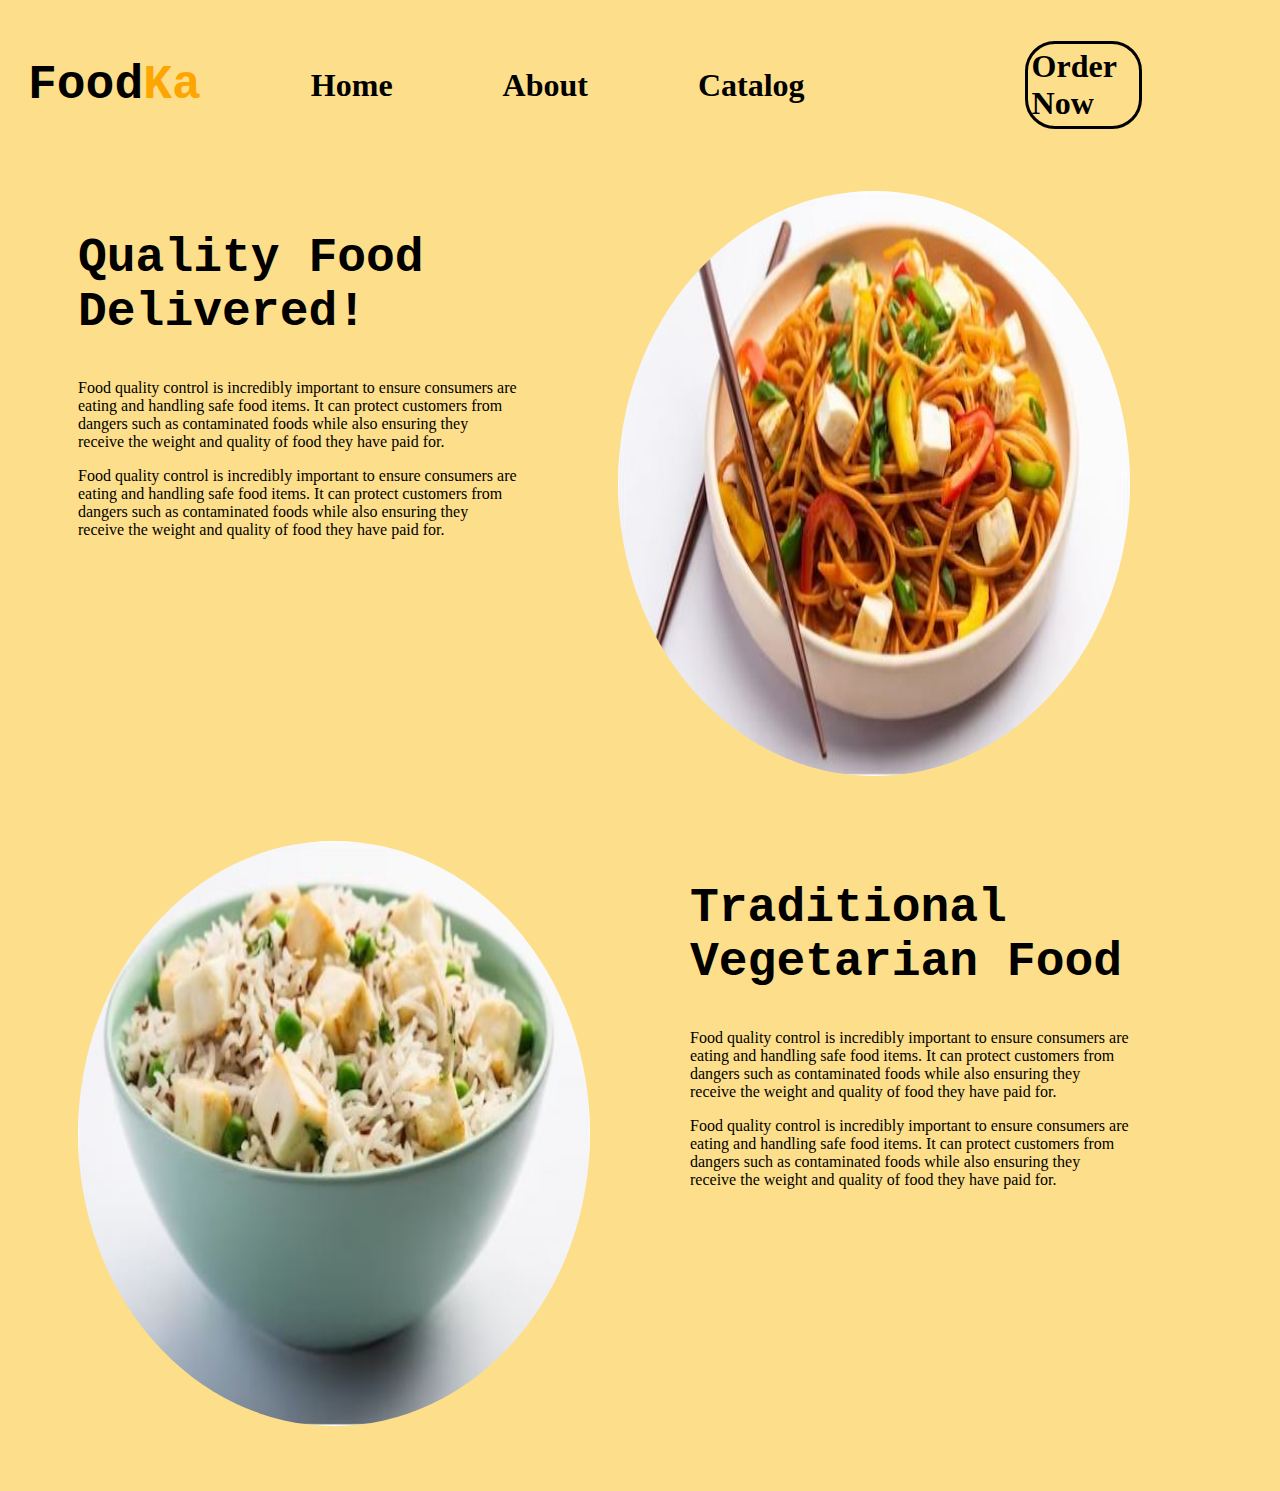
<file: vegFood_website/index.html>
<!DOCTYPE html>
<html lang="en">
<head>
    <meta charset="UTF-8">
    <meta http-equiv="X-UA-Compatible" content="IE=edge">
    <meta name="viewport" content="width=device-width, initial-scale=1.0">
    <title>FoodKa</title>
    <link rel="stylesheet" href="style.css">
</head>
<body>
    <div id="header">
        <h1 id="name">Food<span id="ka">Ka</span></h1>
        <h1>Home</h1>
        <h1>About</h1>
        <a href="catalog.html"><h1>Catalog</h1></a>
        <h1 id="ordernow">Order Now</h1>
    </div>
    <div class="section">
        <div class="element">
            <h2 id="food_quality">Quality Food Delivered!</h2>
            <p>Food quality control is incredibly important to ensure consumers are eating and handling safe food items. It can protect customers from dangers such as contaminated foods while also ensuring they receive the weight and quality of food they have paid for.</p>
            <p>Food quality control is incredibly important to ensure consumers are eating and handling safe food items. It can protect customers from dangers such as contaminated foods while also ensuring they receive the weight and quality of food they have paid for.</p>
            
        </div>
        <div class="element">
            <img src="images/food_photo1.JPG" alt="food image" class="food_image">
        </div>
    </div>
    <div class="section">
        <div class="element">
            <img src="images/food_photo2.JPG" alt="food image" class="food_image">
        </div>
        <div class="element">
            <h2 id="food_quality">Traditional Vegetarian Food</h2>
            <p>Food quality control is incredibly important to ensure consumers are eating and handling safe food items. It can protect customers from dangers such as contaminated foods while also ensuring they receive the weight and quality of food they have paid for.</p>
            <p>Food quality control is incredibly important to ensure consumers are eating and handling safe food items. It can protect customers from dangers such as contaminated foods while also ensuring they receive the weight and quality of food they have paid for.</p>
            
        </div>
    </div>
</body>
</html>
</file>
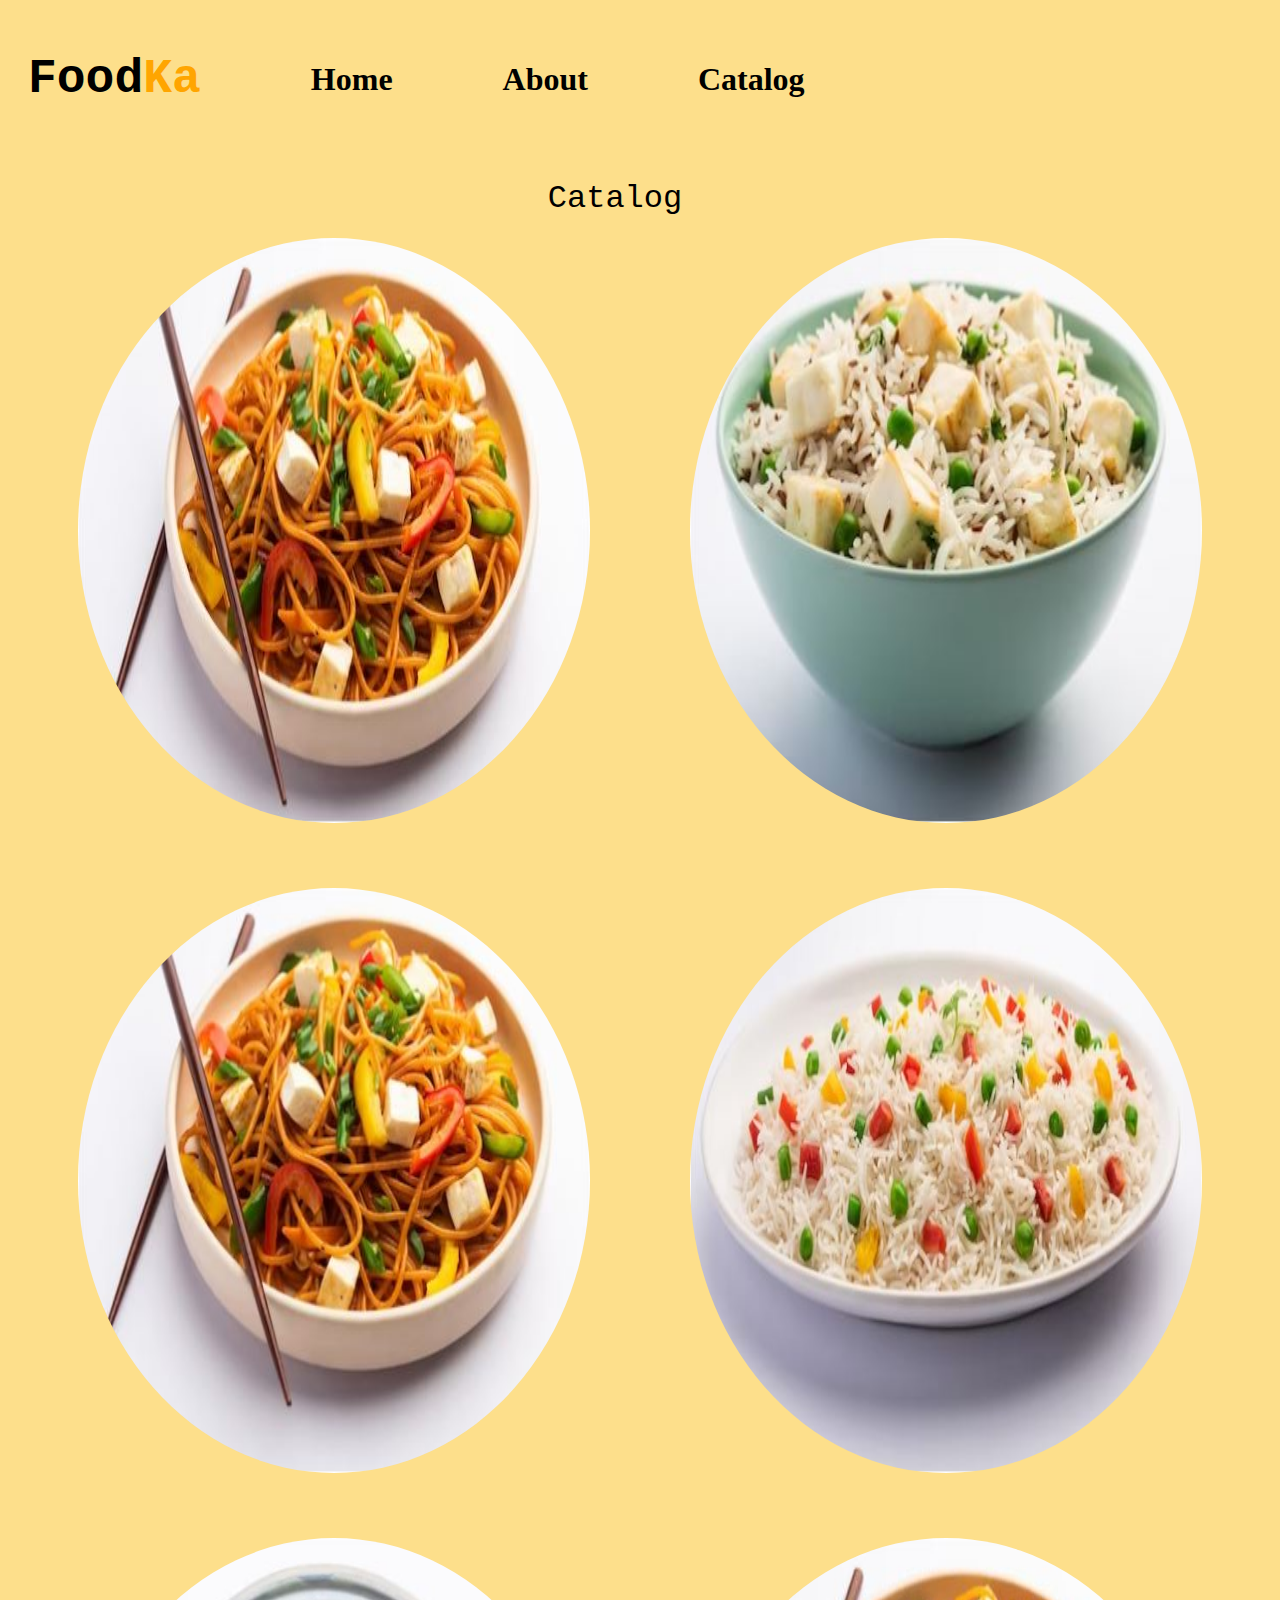
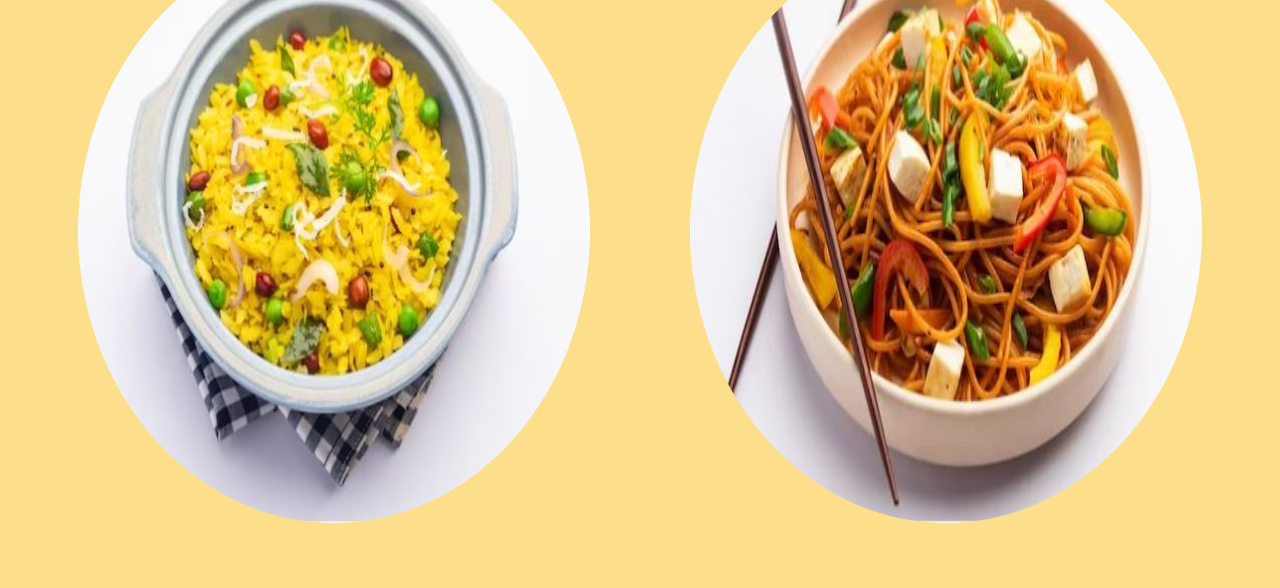
<file: vegFood_website/catalog.html>
<!DOCTYPE html>
<html lang="en">
<head>
    <meta charset="UTF-8">
    <meta http-equiv="X-UA-Compatible" content="IE=edge">
    <meta name="viewport" content="width=device-width, initial-scale=1.0">
    <title>FoodKa</title>
    <link rel="stylesheet" href="style.css">
</head>
<body>
    <div id="header">
        <h1 id="name">Food<span id="ka">Ka</span></h1>
        <h1>Home</h1>
        <h1>About</h1>
        <h1>Catalog</h1>
    </div>
    <h1 style="text-align: center;font-family: 'Courier New', Courier, monospace;font-weight: 200;margin-left: 60px;">Catalog</h1>
    <div class="section">
        <div class="element">
            <img src="images/food_photo1.JPG" alt="food image" class="food_image">
        </div>
        <div class="element">
            <img src="images/food_photo2.JPG" alt="food image" class="food_image">
        </div>
    </div>
    <div class="section">
        <div class="element">
            <img src="images/food_photo3.JPG" alt="food image" class="food_image">
        </div>
        <div class="element">
            <img src="images/food_photo4.JPG" alt="food image" class="food_image">
        </div>
    </div>
    <div class="section">
        <div class="element">
            <img src="images/food_photo5.JPG" alt="food image" class="food_image">
        </div>
        <div class="element">
            <img src="images/food_photo1.JPG" alt="food image" class="food_image">
        </div>
    </div>
</body>
</html>
</file>
<file: vegFood_website/style.css>
#ka{
    color:orange;
}
body{
    background-color: rgb(253, 223, 139);
    margin-top: 0px;
}
#header{
    display:flex;
    padding:20px;
    align-items: center;
}
h1{
    margin-right:110px;
}
#ordernow{
    border-radius: 30px;
    border-color: rgb(252, 61, 150);
    border:3px solid;
    padding:4px;
    margin-left: 110px;
}#name{
    font-size: 3em;
    font-family: 'Courier New', Courier, monospace;
}
.section{
    width:90vw;
    height:70vh;
    display:flex;
    margin-top: 0px;
    margin: 20px;
}
.food_image{
    width:40vw;
    height:65vh;
    border-radius: 50%;
}.element{
    width:40vw;
    height:65vh;
    margin:30px;
    padding:20px;
    margin-top: 0px;
    padding-top: 0px;
}
#food_quality{
    font-size: 3em;
    font-family: 'Courier New', Courier, monospace;
}
a{
    text-decoration: none;
    color:black;
}
</file>
